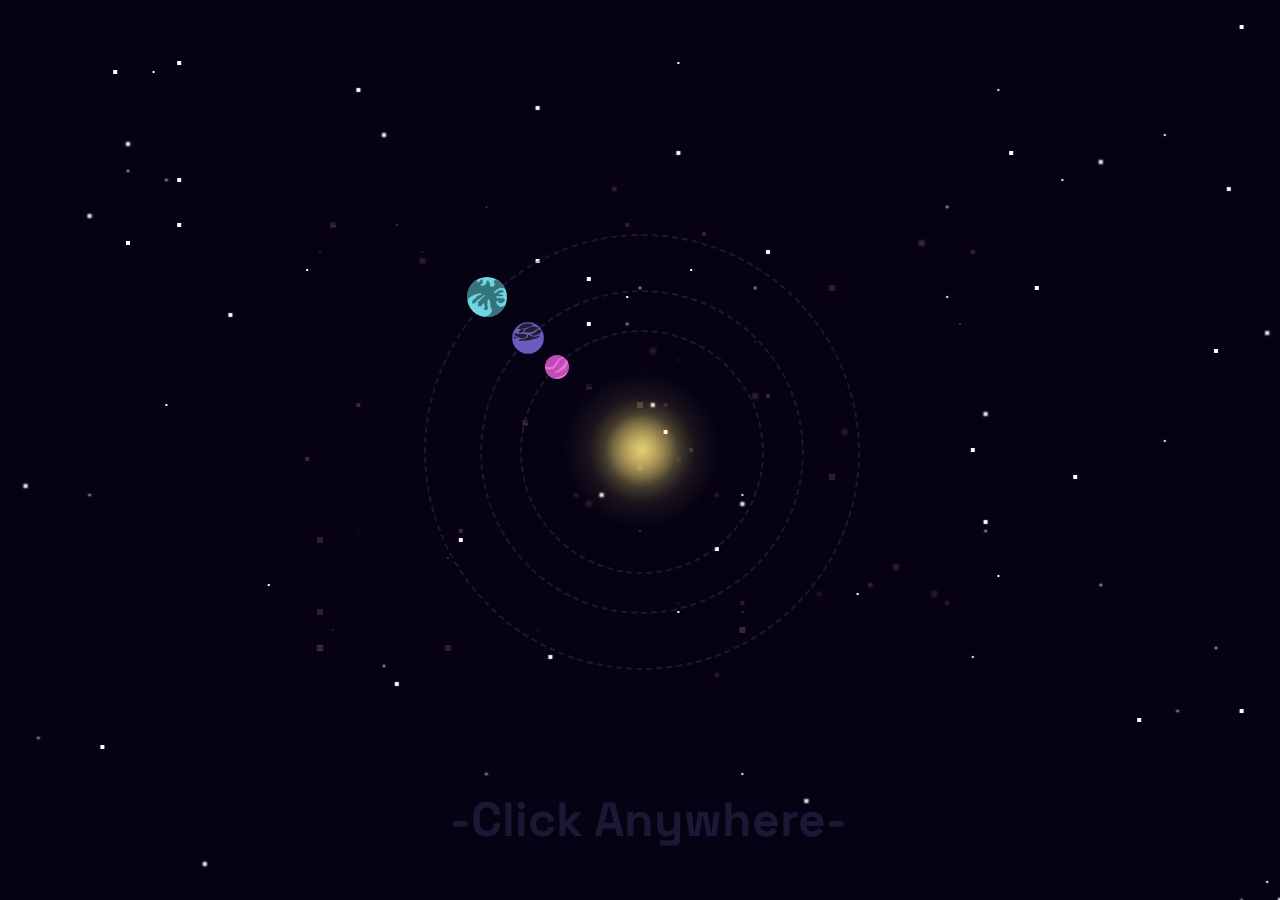
<file: index.html>
<!DOCTYPE html> 
<html lang="en">
<head>
	<meta name="viewport" content="width=device-width, initial-scale=1.0">
    <title>Portfolio</title>
    <!-- Style -->
    <link href="style.css" rel="stylesheet">
    <link rel="preconnect" href="https://fonts.googleapis.com">
    <link rel="preconnect" href="https://fonts.gstatic.com" crossorigin>
    <link href="https://fonts.googleapis.com/css2?family=Source+Sans+Pro:wght@200&family=Space+Grotesk:wght@700&display=swap" rel="stylesheet">
    <!-- Favicon -->
    <link rel="apple-touch-icon" sizes="72x72" href="embeded/img/favicon/apple-touch-icon.png">
    <link rel="icon" type="image/png" sizes="32x32" href="embeded/img/favicon/favicon-32x32.png">
    <link rel="icon" type="image/png" sizes="16x16" href="embeded/img/favicon/favicon-16x16.png">
    <link rel="manifest" href="embeded/img/favicon/site.webmanifest">
    <link rel="mask-icon" href="embeded/img/favicon/safari-pinned-tab.svg" color="#b7a9fe">
    <meta name="msapplication-TileColor" content="#603cba">
    <meta name="theme-color" content="#ffffff">
</head>
<body>
    <!-- Background -->
    <div class="click-container" id="container"></div>
    <div class="space" id="space">
        <div id="stars"></div>
        <div id="asteroids-belt-container">
            <div id="asteroids-belt" title="asteroids-belt"></div>
            <div id="asteroids-belt2" title="asteroids-belt2"></div>
        </div>
        <div class="solarSystem" id="solarSystem">
            <div id="sun" title="Activate Space Laser">
                <div id="sun-container" title="Activate Space Laser"></div>
            </div>
            <div id="pinkPlanet-container" title="Site Info">
                <div id="pinkPlanet" title="Site Info"></div>
            </div>
            <div id="purplePlanet-container" title="My Work">
                <div id="purplePlanet" title="My Work"></div>
            </div>
            <div id="bluePlanet-container" title="About Me">
                <div id="bluePlanet" title="About Me"></div>
            </div>
        </div>
        <div class="blink-text" id="blink-text">
            <h1>-Click Anywhere-</h1>
        </div>
    </div>
    <!-- Menus -->
    <div class="menu-container" id="menu-container">
        <div class="menu" id="menu">
            <div class="button-container" id="button-container">
                <div class="exit-button" id="exit-button" title="Exit" alt="Exit"></div>
                <div class="menu-button" id="menu-button" title="Menu" alt="Menu"></div>
                <div class="header-container" id="header-container">
                    <h2 class="menu-header" id="menu-header"></h2>
                    <h2 class="about-header" id="about-header"></h2>
                    <h2 class="work-header" id="work-header"></h2>
                    <h2 class="info-header" id="info-header"></h2>
                </div>
            </div>
            <embed type="text/html" src="embeded/about.html" class="about" id="about">
            <embed type="text/html" src="embeded/info.html" class="info" id="info">
            <embed type="text/html" src="embeded/work.html" class="work" id="work">
            <div class="menu-icons" id="menu-icons">
                <div class="about-me" id="about-me"></div>
                <div class="my-work" id="my-work"></div>
                <div class="about-site" id="about-site"></div>
            </div>
            <div class="bottom-icons" id="bottom-icons">
                <div class="space-laser" id="space-laser"></div>
                <div class="socials" id="socials">
                    <div class="connect" id="connect"></div>
                    <div class="github" id="github"></div>
                    <div class="linkedin" id="linkedin"></div>
                </div>    
            </div>
        </div>
    </div>
    <!-- Space Laser Canvas -->
    <div>
        <canvas id="drawing-board"></canvas>
        <div class="no-laser" id="no-laser"></div>
    </div>
    <!-- Cursor Companions -->
    <div class="follow-cursor" id="follow-cursor">
        <div id="blue-follow"><img src="embeded/img/navi.png"/></div> 
        <div id="purple-follow"><img src="embeded/img/ufo.png"/></div>
        <div id="pink-follow"><img src="embeded/img/pinky.png"/></div>
    </div>
    <!-- Scripts -->
    <script type="text/javascript" src="script.js"></script>
</body>
</html>
</file>
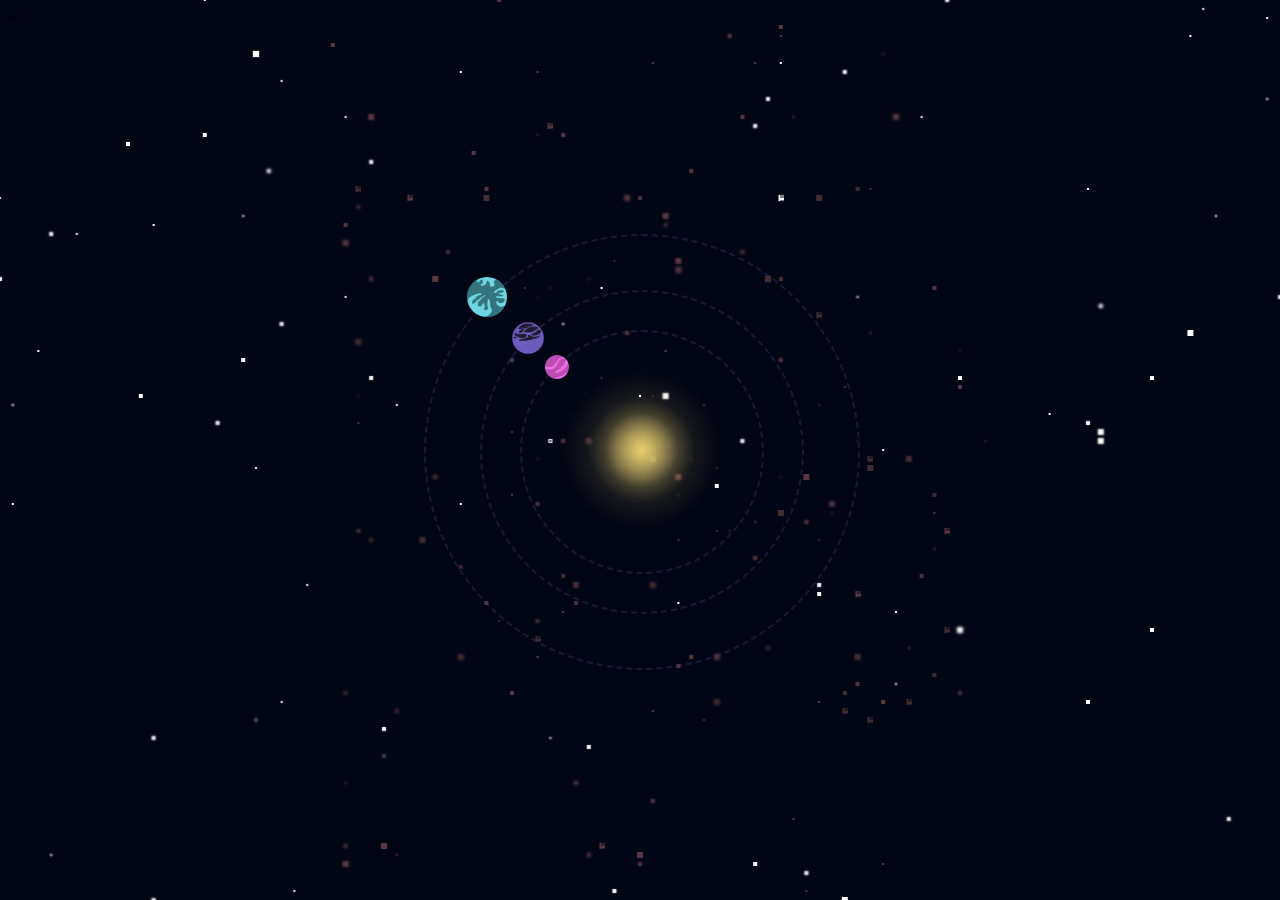
<file: Solar System/index.html>
<!DOCTYPE html> 
<html lang="en">
<head>
	<meta name="viewport" content="width=device-width, initial-scale=1.0">
    <title>Portfolio</title>
    <link href="style.css" rel="stylesheet">
    <!-- Scripts -->
    <script type="text/javascript" src="script.js"></script> -->
</head>
<body>
    <div id="stars">
        <div id="stars-container"></div>
    </div>
    <div id="asteroids-belt-container">
        <div id="asteroids-belt" title="asteroids-belt"></div>
    </div>
    <div id="asteroids-belt-container">
        <div id="asteroids-belt2" title="asteroids-belt2"></div>
    </div>
    <div id="sun">
        <div id="sun-container"></div>
    </div>
    <div class="solarSystem" id="solarSystem">
        <div id="pinkPlanet-container">
            <div id="pinkPlanet" title="pinkPlanet"></div>
        </div>
        <div id="purplePlanet-container">
            <div id="purplePlanet" title="purplePlanet"></div>
        </div>
        <div id="bluePlanet-container">
            <div id="bluePlanet" title="bluePlanet"></div>
        </div>
    </div>
</body>
</html>
</file>
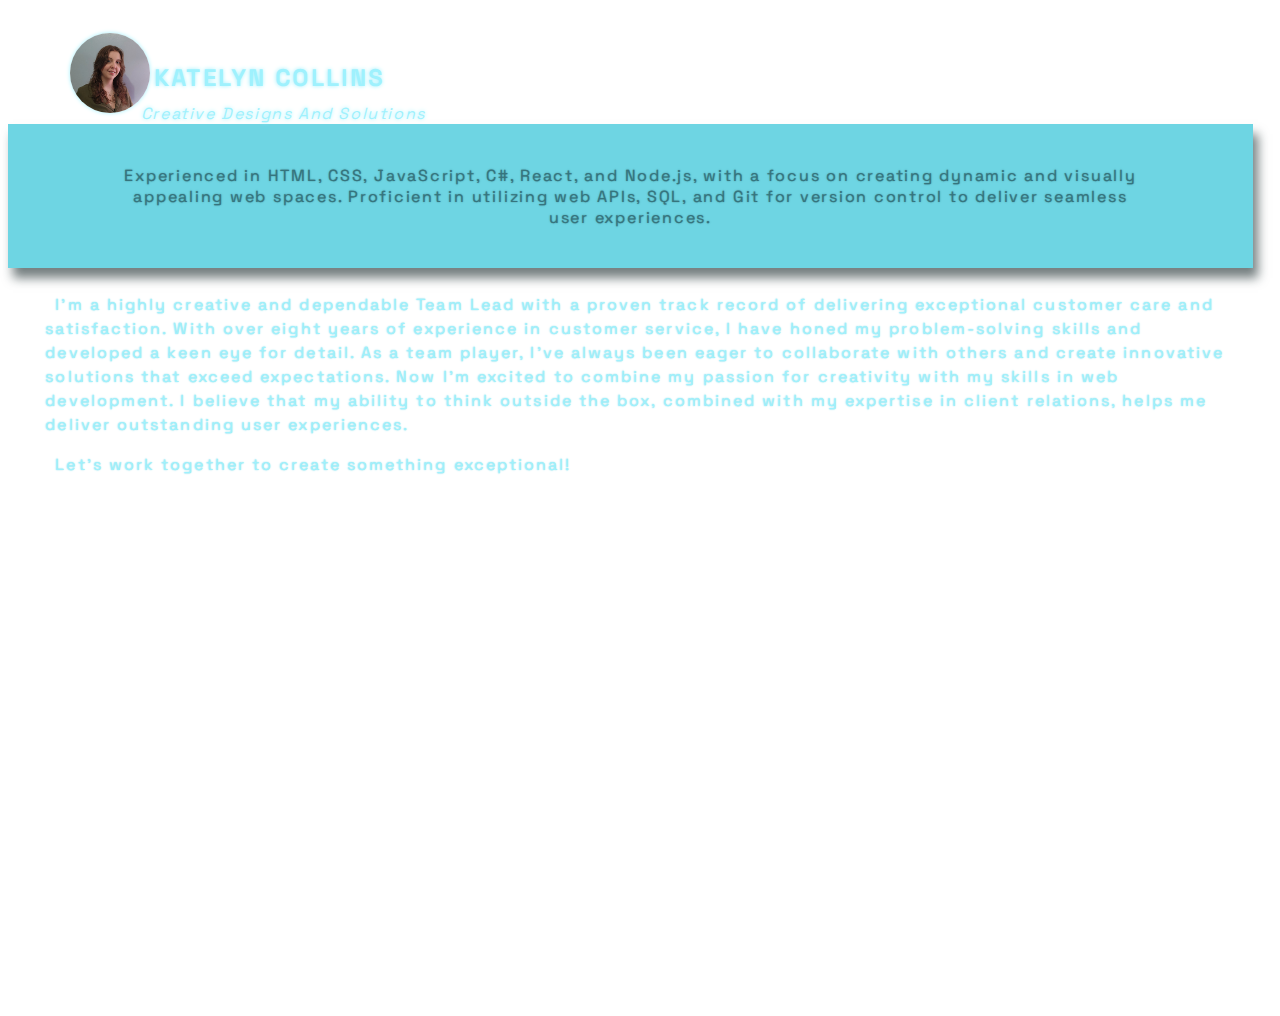
<file: embeded/about.html>
<!DOCTYPE html> 
<html lang="en">
<head>
	<meta name="viewport" content="width=device-width, initial-scale=1.0">
    <title>About</title>
    <!-- Style -->
    <link href="embedStyle.css" rel="stylesheet">
    <link rel="preconnect" href="https://fonts.googleapis.com">
    <link rel="preconnect" href="https://fonts.gstatic.com" crossorigin>
    <link href="https://fonts.googleapis.com/css2?family=Source+Sans+Pro:wght@200&family=Space+Grotesk:wght@700&display=swap" rel="stylesheet">
</head>
<body>
    <div class="about" id="about">
        <div class="bio-header" id="bio-header">
            <div class="avatar" id="avatar"></div>
            <div class="name" id="name"> Katelyn Collins</div>
            <div class="byline" id="byline"> Creative Designs and Solutions</div>
        </div>
        <div class="summary" id="summary">
            <div class="tagline" id="tagline">Experienced in HTML, CSS, JavaScript, C#, React, and Node.js, with a focus on creating dynamic and visually appealing web spaces. Proficient in utilizing web APIs, SQL, and Git for version control to deliver seamless user experiences.</div>
        </div>
        <div class="about-statement" id="about-statement">
            <div class="about-content" id="about-content">
                <p>I'm a highly creative and dependable Team Lead with a proven track record of delivering exceptional 
                customer care and satisfaction. With over eight years of experience in customer service, I have honed my problem-solving skills and developed a keen 
                eye for detail. As a team player, I've always been eager to collaborate with others and create innovative solutions that exceed expectations. Now I'm excited 
                to combine my passion for creativity with my skills in web development. I believe that my ability to think outside the box, combined with my expertise in client relations, 
                helps me deliver outstanding user experiences.</p> 
                <p> Let's work together to create something exceptional!</p>
            </div>
        </div>
    </div>
    <!-- Scripts -->
    <script type="text/javascript" src="projects.js"></script>
</body>
</html>
</file>
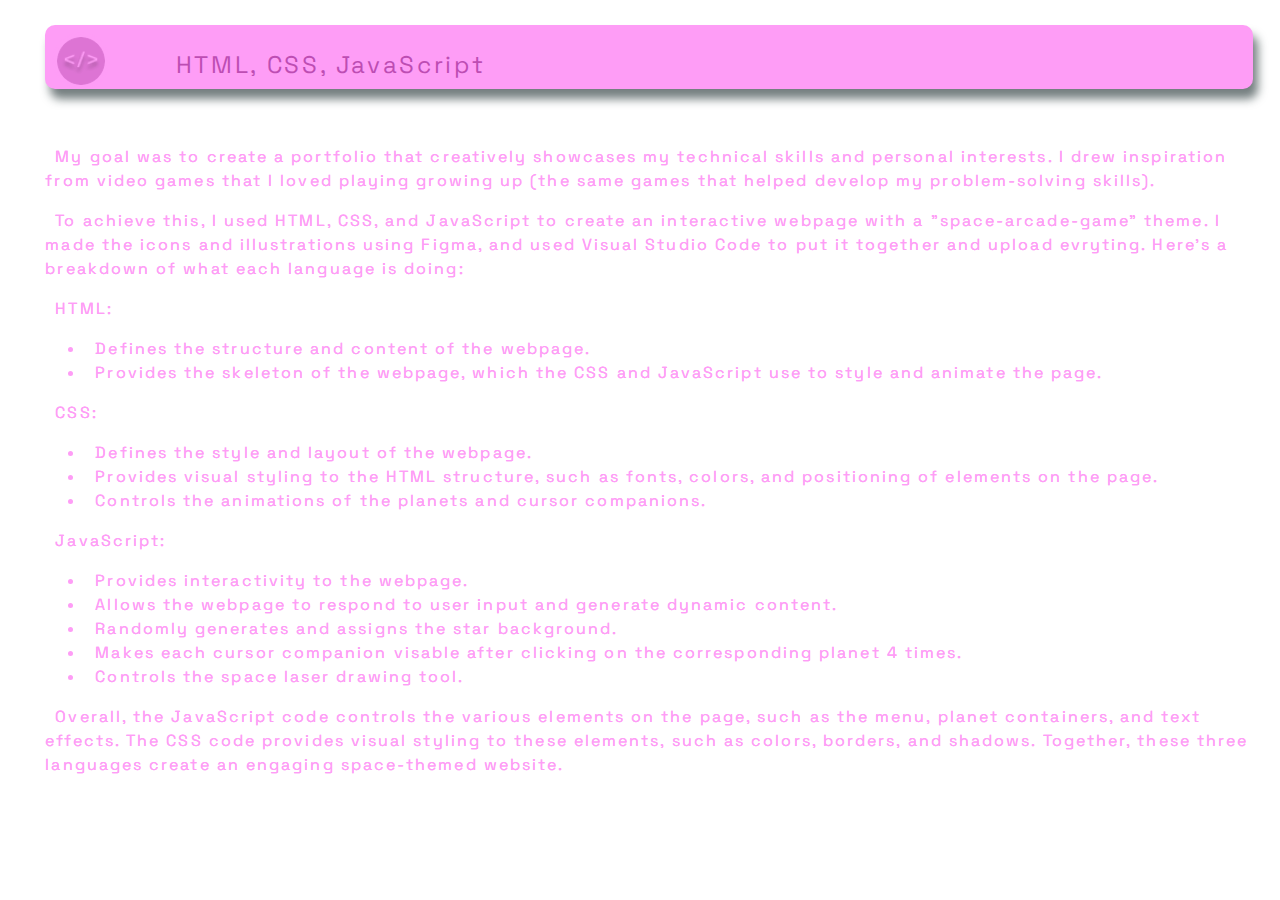
<file: embeded/info.html>
<!DOCTYPE html> 
<html lang="en">
<head>
	<meta name="viewport" content="width=device-width, initial-scale=1.0">
    <title>About</title>
    <!-- Style -->
    <link href="embedStyle.css" rel="stylesheet">
    <link rel="preconnect" href="https://fonts.googleapis.com">
    <link rel="preconnect" href="https://fonts.gstatic.com" crossorigin>
    <link href="https://fonts.googleapis.com/css2?family=Source+Sans+Pro:wght@200&family=Space+Grotesk:wght@700&display=swap" rel="stylesheet">
</head>
<body>
    <div class="info" id="info">
        <div class="code-header" id="code-header">
            <a href="https://github.com/katelynjco/portfolio" target="_blank"><div class="code-image" id="code-image"></div></a>
            <div class="code-header-summary" id="code-header-summary">
                <div class="code-summary" id="code-summary">HTML, CSS, JavaScript</div>
            </div>
        </div>
        <div class="info-content" id="info-content">
            <p>My goal was to create a portfolio that creatively showcases my technical skills and personal interests. I drew inspiration from video games that I loved playing growing up (the same games that helped develop my problem-solving skills).</p>
            <p>To achieve this, I used HTML, CSS, and JavaScript to create an interactive webpage with a "space-arcade-game" theme. I made the icons and illustrations using Figma, and used Visual Studio Code to put it together and upload evryting. Here's a breakdown of what each language is doing:</p>
            <p>HTML:</p>
                <ul>
                <li>Defines the structure and content of the webpage.</li>
                <li>Provides the skeleton of the webpage, which the CSS and JavaScript use to style and animate the page.</li></ul>
            <p>CSS:</p>
                <ul>
                <li>Defines the style and layout of the webpage.</li>
                <li>Provides visual styling to the HTML structure, such as fonts, colors, and positioning of elements on the page.</li>
                <li>Controls the animations of the planets and cursor companions.</li></ul>
            <p>JavaScript:</p>
                <ul>
                <li>Provides interactivity to the webpage.</li>
                <li>Allows the webpage to respond to user input and generate dynamic content.</li>
                <li>Randomly generates and assigns the star background.</li>
                <li>Makes each cursor companion visable after clicking on the corresponding planet 4 times.</li>
                <li>Controls the space laser drawing tool.</li></ul>
            <p>Overall, the JavaScript code controls the various elements on the page, such as the menu, planet containers, and text effects. The CSS code provides visual styling to these elements, such as colors, borders, and shadows. Together, these three languages create an engaging space-themed website.</p>
        </div>
    </div>
    <!-- Scripts -->
    <script type="text/javascript" src="projects.js"></script>
</body>
</html>
</file>
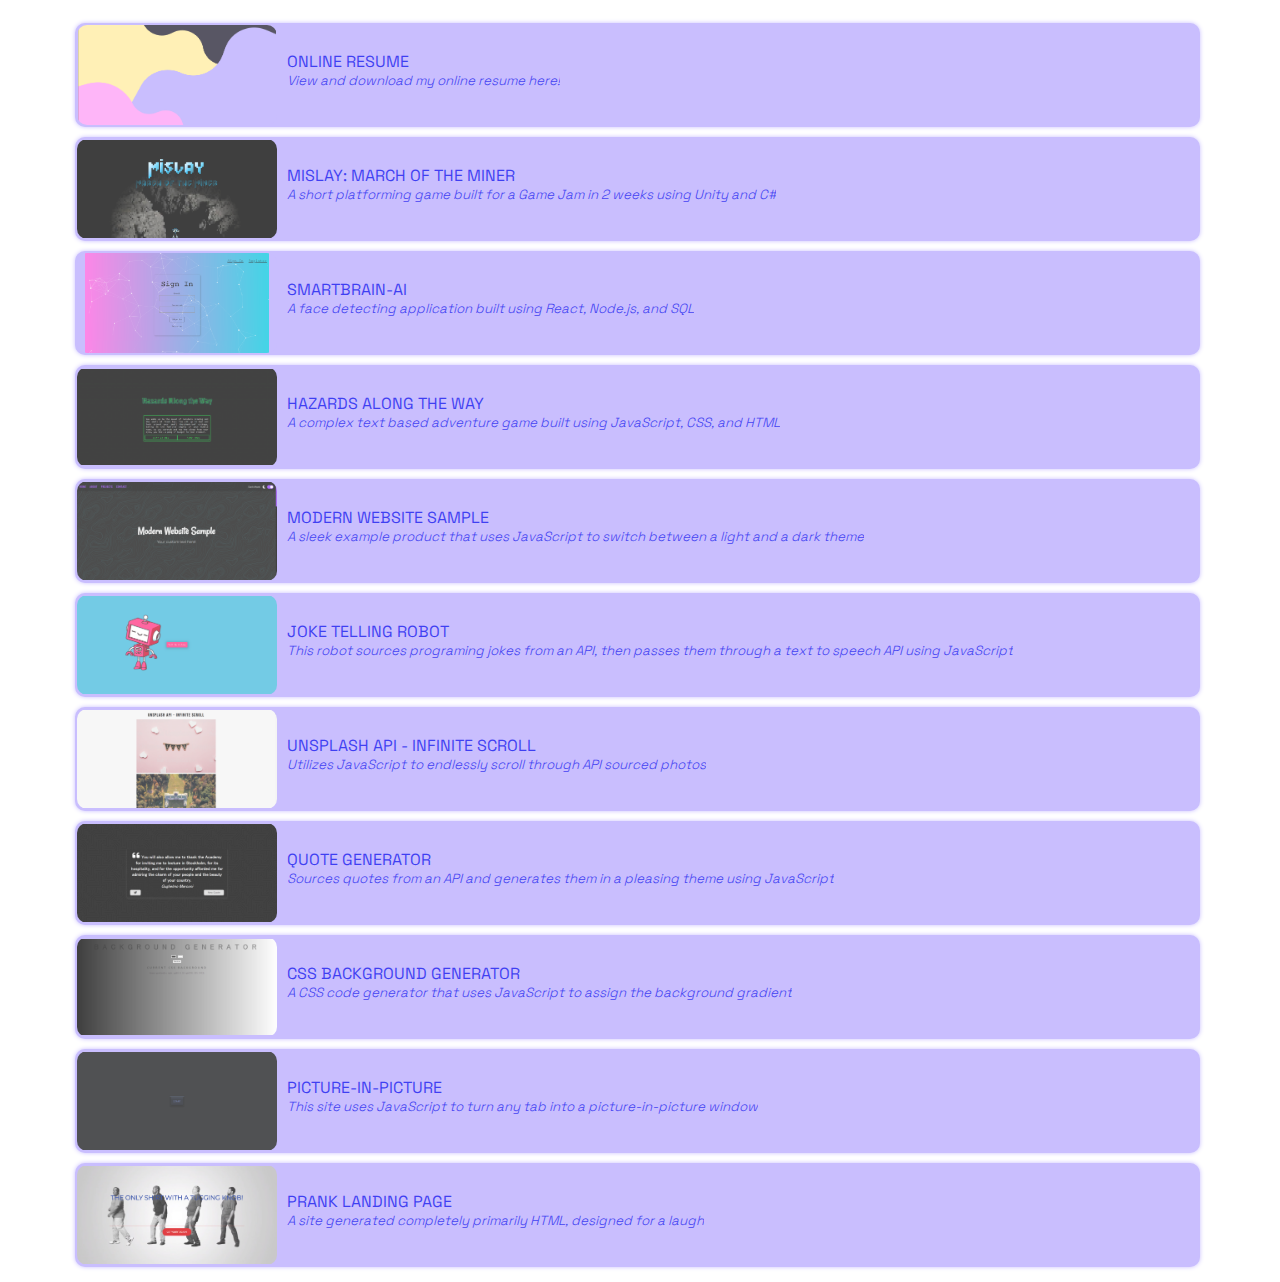
<file: embeded/work.html>
<!DOCTYPE html> 
<html lang="en">
<head>
	<meta name="viewport" content="width=device-width, initial-scale=1.0">
    <title>About</title>
    <!-- Style -->
    <link href="embedStyle.css" rel="stylesheet">
    <link rel="preconnect" href="https://fonts.googleapis.com">
    <link rel="preconnect" href="https://fonts.gstatic.com" crossorigin>
    <link href="https://fonts.googleapis.com/css2?family=Source+Sans+Pro:wght@200&family=Space+Grotesk:wght@700&display=swap" rel="stylesheet">
</head>
<body>
    <div class="work" id="work">
        <div class="work-container" id="work-container">
            <div class="project-container" id="project-container">
                <div class="img" id="img">
                    <a href="https://docs.google.com/document/d/14phMp1Pa4k59dND2uXsS4ts3EEztP0oiVxsWpJYHxX8/edit?usp=sharing" target="_blank">
                        <img id="preview" src="img/projects/resume.png" alt="Preview">
                    </a>
                </div>
                <div class="project-info" id="project-info">
                    <a href="https://docs.google.com/document/d/14phMp1Pa4k59dND2uXsS4ts3EEztP0oiVxsWpJYHxX8/edit?usp=sharing" target="_blank">
                        <div class="project-title" id="project-title">Online Resume</div>
                        <div class="project-description" id="project-description">View and download my online resume here!</div>
                    </a>
                </div>
            </div>
        </div>
    </div>
    <!-- Scripts -->
    <script type="text/javascript" src="projects.js"></script>
</body>
</html>
</file>
<file: style.css>
html {
    box-sizing: content-box;
    width: 100%;
    z-index: 0;
    cursor: url(embeded/img/purpleCursor.png),auto;
}

body{
	width: 100%;
	height: 100%;
	background-color: #060214;
    overflow: hidden;
    z-index: 0;
}
/* Solar System BackGround */
#container {
    position: absolute;
    width: 100%;
    height: 100%;
    left: 0px;
    top: 0px;
    visibility: visible;
    z-index: 4;
}
#stars{
    position: fixed;
    top: 50%;
    left: 50%;
    height: 0.01px;
    width: 0.01px;
    background-color: #fff;
    border-radius:50%;
    animation: zoom 10s alternate infinite;
    -webkit-animation: spin-left 360s linear infinite;
    animation: spin-left 360s linear infinite;
    z-index: 1;
}
#asteroids-belt2 {
    position: fixed;
    top: 50%;
    left: 50%;
    height: 0.01px;
    width: 0.01px;
    background-color: #382B2F;
    border-radius:50%;
    -webkit-animation: spin-right 180s linear infinite;
    animation: spin-right 180s linear infinite;
    z-index: 3;
}
#asteroids-belt {
    position: fixed;
    top: 50%;
    left: 50%;
    height: 0.01px;
    width: 0.01px;
    background-color: #301B2F;
    border-radius:50%;
    -webkit-animation: spin-right 100s linear infinite;
    animation: spin-right 100s linear infinite;
    z-index: 2;
}
#solarSystem {
    position: absolute;
    top: 50%;
    left: 50%;
    transform: translate(-50%, -50%);
    z-index: 5;
}
#bluePlanet-container {
    position: absolute;
    top: 50%;
    left: 50%;
    width: 27rem;
    height: 27rem;
    border-radius: 20px;
    margin-top: -13.5rem;
    margin-left: -13.5rem;
    border: 2px #3f396b62 dashed;
    border-radius: 100rem;
    -webkit-animation: spin-right 20s linear infinite;
    animation: spin-right 20s linear infinite;
    z-index: 6;
}
#bluePlanet {
    width: 2.5rem;
    height: 2.5rem;
    background-color: #9FF1FD;
    border-radius: 24px;
    position: absolute;
    background-image: url(embeded/img/bluePlanet.png);
    background-position: center;
    background-size: contain;
    box-shadow: 0px 0px 00px #B7A9FE;
    top: 9.5%;
    left: 9.5%;
    z-index: 11;
}
#purplePlanet {
    width: 2rem;
    height: 2rem;
    background-color: #6D5CBF;
    border-radius: 24px;
    position: absolute;
    background-image: url(embeded/img/purplePlanet.png);
    background-position: center;
    background-size: contain;
    top: 9.5%;
    left: 9.5%;
    z-index: 11;
}
#purplePlanet-container {
    position: absolute;
    top: 50%;
    left: 50%;
    width: 20rem;
    height: 20rem;
    border-radius: 20px;
    margin-top: -10rem;
    margin-left: -10rem;
    border: 2px #3f396b62 dashed;
    border-radius: 100rem;
    -webkit-animation: spin-right 15s linear infinite;
    animation: spin-right 15s linear infinite;
    z-index: 7;
}
#pinkPlanet {
    width: 1.5rem;
    height: 1.5rem;
    background-color: #E86EDE;
    border-radius: 24px;
    position: absolute;
    background-image: url(embeded/img/pinkPlanet.png);
    background-position: center;
    background-size: contain;
    top: 9.5%;
    left: 9.5%;
    z-index: 11;
}
#pinkPlanet-container {
    position: absolute;
    top: 50%;
    left: 50%;
    width: 15rem;
    height: 15rem;
    border-radius: 20px;
    margin-top: -7.5rem;
    margin-left: -7.5rem;
    border: 2px #3f396b62 dashed;
    border-radius: 100rem;
    -webkit-animation: spin-right 10s linear infinite;
    animation: spin-right 10s linear infinite;
    z-index: 8;
}
#sun{
	position: absolute;
    top: 50%;
    left: 50%;
    transform: translate(-50%, -50%);
    z-index: 9;
}
#sun-container{
    width: 10rem;
	height: 10rem;
	box-align: center;
	margin-left: 3px;
    border-radius: 100rem;
	background-color: transparent;
	background-size: 100%;
	background-repeat: no-repeat;
	background-image: url(embeded/img/sun.png);
	transform-origin: center center;
    z-index: 10;
}

/* Planet Hover Designs */
#bluePlanet-container:hover {
    border: 2px #B7A9FE dashed;
    cursor: url(embeded/img/pinkCursor.png),auto;
}
#purplePlanet-container:hover {
    border: 2px #B7A9FE dashed;
    cursor: url(embeded/img/pinkCursor.png),auto;
}
#pinkPlanet-container:hover {
    border: 2px #B7A9FE dashed;
    cursor: url(embeded/img/pinkCursor.png),auto;
}
#sun-container:hover {
    box-shadow: inset 4px 4px 20px #B7A9FE;
    cursor: url(embeded/img/pinkCursor.png),auto;
}

/* Menu Design */
#menu-container {
    position: absolute;
    display: flex;
    box-sizing: border-box;
    overflow: hidden;
    width: 50%;
    height: 90%;
    right: 0%;
    top: 5%;
    margin: 10px 10px 10px 10px;
    background: #211e31;
    opacity: 0.8;
    box-shadow: inset 4px 2px 2px rgba(209, 209, 195, 0.336);
    border: 2px solid rgba(44, 44, 44, 0.507);
    border-radius: 20px;
    z-index: 12;
    visibility: hidden;
}
#menu {
    position: absolute;
    box-sizing: border-box;
    width: 96%;
    height: 94.5%;
    right: 1%;
    top: 2%;
    margin: 1% 1% 1% 1%;
    border-radius: 10px;
    background-color: #211e31;
    border: 2px solid rgba(0, 0, 0, 0.507);
    box-shadow: inset 4px 2px 4px rgba(0, 0, 0, 0.507);
    background-image: url("data:image/svg+xml,%3Csvg xmlns='http://www.w3.org/2000/svg' width='100' height='100' viewBox='0 0 100 100'%3E%3Cg fill-rule='evenodd'%3E%3Cg fill='%23b7a9fe' fill-opacity='0.08'%3E%3Cpath opacity='.5' d='M96 [base64] 0v-9h-9v9h9zm-10 0v-9h-9v9h9zm-10 0v-9h-9v9h9zm-10 0v-9h-9v9h9zm-10 0v-9h-9v9h9zm-10 0v-9h-9v9h9zm-10 0v-9h-9v9h9zm-10 0v-9h-9v9h9zm-9-10h9v-9h-9v9zm10 0h9v-9h-9v9zm10 0h9v-9h-9v9zm10 0h9v-9h-9v9zm10 0h9v-9h-9v9zm10 0h9v-9h-9v9zm10 0h9v-9h-9v9zm10 0h9v-9h-9v9zm9-10v-9h-9v9h9zm-10 0v-9h-9v9h9zm-10 0v-9h-9v9h9zm-10 0v-9h-9v9h9zm-10 0v-9h-9v9h9zm-10 0v-9h-9v9h9zm-10 0v-9h-9v9h9zm-10 0v-9h-9v9h9zm-9-10h9v-9h-9v9zm10 0h9v-9h-9v9zm10 0h9v-9h-9v9zm10 0h9v-9h-9v9zm10 0h9v-9h-9v9zm10 0h9v-9h-9v9zm10 0h9v-9h-9v9zm10 0h9v-9h-9v9zm9-10v-9h-9v9h9zm-10 0v-9h-9v9h9zm-10 0v-9h-9v9h9zm-10 0v-9h-9v9h9zm-10 0v-9h-9v9h9zm-10 0v-9h-9v9h9zm-10 0v-9h-9v9h9zm-10 0v-9h-9v9h9zm-9-10h9v-9h-9v9zm10 0h9v-9h-9v9zm10 0h9v-9h-9v9zm10 0h9v-9h-9v9zm10 0h9v-9h-9v9zm10 0h9v-9h-9v9zm10 0h9v-9h-9v9zm10 0h9v-9h-9v9zm9-10v-9h-9v9h9zm-10 0v-9h-9v9h9zm-10 0v-9h-9v9h9zm-10 0v-9h-9v9h9zm-10 0v-9h-9v9h9zm-10 0v-9h-9v9h9zm-10 0v-9h-9v9h9zm-10 0v-9h-9v9h9zm-9-10h9v-9h-9v9zm10 0h9v-9h-9v9zm10 0h9v-9h-9v9zm10 0h9v-9h-9v9zm10 0h9v-9h-9v9zm10 0h9v-9h-9v9zm10 0h9v-9h-9v9zm10 0h9v-9h-9v9z'/%3E%3Cpath d='M6 5V0H5v5H0v1h5v94h1V6h94V5H6z'/%3E%3C/g%3E%3C/g%3E%3C/svg%3E");
    z-index: 13;
}
#button-container {
    box-sizing: border-box;
    width: 100%;
    height: min-content;
    padding: .5rem;
    display: flex;
    justify-content: space-between;
    cursor: url(embeded/img/purpleCursor.png),auto;
    z-index: 15;
}
#exit-button {
    width: 2rem;
    height: 2rem;
    border-radius: 24px;
    background-size: contain;
    background-color: #b7a9fe;
    background-image: url(embeded/img/exit.png);
    cursor: url(embeded/img/pinkCursor.png),auto;
    background-size: cover;
    order: 2;
    z-index: 17;
}
#exit-button:hover {
    filter: brightness(1.2);
}
#exit-button:active {
    filter: brightness(0.4);
}
#menu-button {
    width: 2rem;
    height: 2rem;
    border-radius: 24px;
    background-size: contain;
    background-color: #b7a9fe;
    background-image: url(embeded/img/menu.png);
    cursor: url(embeded/img/pinkCursor.png),auto;
    background-size: cover;
    z-index: 17;
}
#menu-button:hover {
    filter: brightness(1.2);
}
#menu-button:active {
    filter: brightness(0.4);
}
#header-container {
    box-sizing: border-box;
    background-size: contain;
    display: flex;
    justify-self: center;
    align-self: center;
    top: -1rem;
    z-index: 16;
}
h2 {
    font-family: 'Space Grotesk', sans-serif;
    font-size: large;
    color: #B7A9FE;
}
#menu-header{
    position: absolute;
    left: 50%;
    transform: translate(-50%, -90%);
    justify-self: center;
    text-align: center;
    white-space: nowrap;
    overflow: hidden;
    z-index: 18;
    text-shadow: 0px 0px 3px #B7A9FE;
    letter-spacing: 0.11em;
}
#about-header{
    position: absolute;
    left: 50%;
    transform: translate(-50%, -90%);
    justify-self: center;
    justify-self: center;
    z-index: 19;
}
#work-header{
    position: absolute;
    left: 50%;
    transform: translate(-50%, -90%);
    justify-self: center;
    justify-self: center;
    z-index: 20;
}
#info-header{
    position: absolute;
    left: 50%;
    transform: translate(-50%, -90%);
    justify-self: center;
    justify-self: center;
    z-index: 21;
}
/* Embeded Pages */
#about {
    position: absolute;
    box-sizing: border-box;
    width: 98%;
    height: 81%;
    right: 0%;
    top: 7.5%;
    margin: 1% 1% 1% 1%;
    border: 2px solid #9FF1FD;
    border-radius: 10px;
}
#info {
    position: absolute;
    box-sizing: border-box;
    width: 98%;
    height: 81%;
    right: 0%;
    top: 7.5%;
    margin: 1% 1% 1% 1%;
    border: 2px solid #FE9DF6;
    border-radius: 10px;
}
#work {
    position: absolute;
    box-sizing: border-box;
    width: 98%;
    height: 81%;
    right: 0%;
    top: 7.5%;
    margin: 1% 1% 1% 1%;
    border: 2px solid #B7A9FE;
    border-radius: 10px;
}
/* Menu Icons */
#menu-icons{
    position: absolute;
    box-sizing: border-box;
    background-size: contain;
    overflow: hidden;
    width: 100%;
    height: 60%;
    top: 20%;
    display: flex;
    justify-content: center;
    align-content: center;
    z-index: 16;

}
#about-me {
    position: absolute;
    box-sizing: border-box;
    background-size: contain;
    width: 20em;
    height: 7em;
    align-self: start;
    margin-left: 7%;
    background-image: url(embeded/img/aboutMe.png);
    border-radius: 100rem;
    box-shadow: inset 0px 0px 50px rgb(82, 70, 141, 0.2);
    background-size: cover;
    z-index: 17;
}
#my-work {
    position: absolute;
    box-sizing: border-box;
    background-size: contain;
    width: 20em;
    height: 7em;
    align-self: center;
    margin-right: 7%;
    background-image: url(embeded/img/myWork.png);
    border-radius: 100rem;
    box-shadow: inset 0px 0px 50px rgb(82, 70, 141, 0.2);
    background-size: cover;
    z-index: 17;
}
#about-site {
    position: absolute;
    box-sizing: border-box;
    background-size: contain;
    width: 20em;
    height: 7em;
    align-self: end;
    margin-left: 7%;
    background-image: url(embeded/img/siteInfo.png);
    border-radius: 100rem;
    box-shadow: inset 0px 0px 50px rgb(82, 70, 141, 0.2);
    background-size: cover;
    z-index: 17;
}
#bottom-icons {
    position: absolute;
    box-sizing: border-box;
    background-size: contain;
    overflow: hidden;
    width: 100%;
    height: 20%;
    top: 90%;
    display: flex;
    justify-content: space-between;
    z-index: 17;
}
#space-laser {
    position: absolute;
    box-sizing: border-box;
    width: 8.5em;
    height: 3.2em;
    right: 10px;
    background-image: url(embeded/img/spaceLaser.png);
    background-repeat: no-repeat;
    background-position: center;
    background-size: cover;
}
#connect {
    position: absolute;
    box-sizing: border-box;
    width: 7.5em;
    height: 3.2em;
    left: 140px;
    background-image: url(embeded/img/connect.png);
    background-repeat: no-repeat;
    background-position: center;
    background-size: cover;
}
#github {
    position: absolute;
    box-sizing: border-box;
    width: 3.4em;
    height: 3.4em;
    left: 10px;
    background-image: url(embeded/img/github.png);
    background-repeat: no-repeat;
    background-position: center;
    background-size: cover;
}
#linkedin {
    position: absolute;
    box-sizing: border-box;
    width: 3.2em;
    height: 3.2em;
    left: 77px;
    background-image: url(embeded/img/linkedin.png);
    background-repeat: no-repeat;
    background-position: center;
    background-size: cover;
}
/* Menu Hover Designs */
#about-me:hover {
    border-radius: 100rem;
    box-shadow: inset 4px 4px 20px #B7A9FE;
    cursor: url(embeded/img/pinkCursor.png),auto;
}
#my-work:hover {
    border-radius: 100rem;
    box-shadow: inset 4px 4px 20px #B7A9FE;
    cursor: url(embeded/img/pinkCursor.png),auto;
}
#about-site:hover {
    border-radius: 100rem;
    box-shadow: inset 4px 4px 20px #B7A9FE;
    cursor: url(embeded/img/pinkCursor.png),auto;
}
#space-laser:hover {
    border-radius: 20px;
    box-shadow: inset 4px 4px 20px #B7A9FE;
    cursor: url(embeded/img/pinkCursor.png),auto;
}
#connect:hover {
    border-radius: 20px;
    box-shadow: inset 4px 4px 20px #B7A9FE;
    cursor: url(embeded/img/pinkCursor.png),auto;
}
#github:hover {
    border-radius: 20px;
    box-shadow: inset 4px 4px 20px #B7A9FE;
    cursor: url(embeded/img/pinkCursor.png),auto;
}
#linkedin:hover {
    border-radius: 20px;
    box-shadow: inset 4px 4px 20px #B7A9FE;
    cursor: url(embeded/img/pinkCursor.png),auto;
}
/* Text Design */
#blink-text {
    font-family: 'Space Grotesk', sans-serif;
    color: #3f396b62;
    font-size: 1.5rem;
    font-weight: bold;
    position: fixed;
    bottom: 2%;
    width: 100%;
    text-align: center;
    animation: blinker 7s linear infinite;
    z-index: 3;
}

/* Space Laser Canvas */

#drawing-board{
    position:absolute;
    z-index: 100;
    visibility: hidden;
    cursor: url(embeded/img/laserCursor.png),auto;
}

.no-laser{
    position: absolute;
    width: 3em;
    height: 3em;
    margin-left: 4%;
    margin-top: 2%;
    visibility: hidden;
    background-image: url(embeded/img/noLaser.png);
    animation: blinker 3s linear infinite;
    background-repeat: no-repeat;
    background-position: center;
    background-size: cover;
    z-index: 150;
}

/* Cursor Companions */
#follow-cursor{
    position:absolute;
    visibility: hidden;
    z-index: 5;
}

#blue-follow{
    position:absolute;
    animation: shake 15s linear infinite;
    visibility: hidden;
}

#purple-follow{
    position:absolute;
    animation: shake 21s linear infinite;
    visibility: hidden;
}

#pink-follow{
    position:absolute;
    animation: shake 18s linear infinite;
    visibility: hidden;
}





/* ---------- Animation ---------- */
@keyframes spin-right {
  100% {
    -webkit-transform: rotate(360deg);
    -moz-transform: rotate(360deg);
    -ms-transform: rotate(360deg);
    -o-transform: rotate(360deg);
    transform: rotate(360deg);
  }
}
@keyframes spin-left {
    100% {
      -webkit-transform: rotate(-360deg);
      -moz-transform: rotate(-360deg);
      -ms-transform: rotate(-360deg);
      -o-transform: rotate(-360deg);
      transform: rotate(-360deg);
    }
}
@keyframes blinker {
    50% {
        opacity: 0.3;
    }
}
@keyframes spin-right {
    100% {
      -webkit-transform: rotate(360deg);
      -moz-transform: rotate(360deg);
      -ms-transform: rotate(360deg);
      -o-transform: rotate(360deg);
      transform: rotate(360deg);
    }
  }
  @keyframes shake {
        0% { transform: translate(2px, 2px) rotate(1deg); }
        10% { transform: translate(-2px, -2px) rotate(-5deg); }
        20% { transform: translate(-3px, 2px) rotate(3deg); }
        30% { transform: translate(2px, -2px) rotate(1deg); }
        40% { transform: translate(-3px, -1px) rotate(-2deg); }
        50% { transform: translate(-2px, -2px) rotate(4deg); }
        60% { transform: translate(2px, 2px) rotate(-1deg); }
        70% { transform: translate(3px, 1px) rotate(5deg); }
        80% { transform: translate(-2px, -2px) rotate(1deg); }
        90% { transform: translate(3px, -2px) rotate(-1deg); }
        100% { transform: translate(2px, 1px) rotate(5deg); }
  }

/* ---------- Media Query ---------- */
@media screen and (max-width: 900px) {
    body{
        position: fixed;
        width: 100%;
        height: 100%;
        left: 0;
        top: 0;
        z-index: 10;
        overflow: hidden;
    }
    #asteroids-belt-container {
        visibility: hidden;
    }
    #space {
        margin-top: auto;
        margin-bottom: auto;
        display: flexbox;
        justify-content: center;
        align-content:center;
    }
    #blink-text {
        font-size: 1rem;
    }
    #menu-container{
        width: 90%;
        height: 80%;
        right: 10px;
        top: 50px;
        margin: 10px 10px 10px 10px;
    }
    #menu {
        width: 94%;
    }
    #about-me {
        width: 15em;
        height: 5.3em;
        margin-left: 7%;
    }
    #my-work {
        width: 15em;
        height: 5.3em;
        margin-right: 7%;
    }
    #about-site {
        width: 15em;
        height: 5.3em;
        margin-left: 7%;
    }
    #space-laser {
        width: 3.2em;
        height: 3.2em;
        right: 10px;
        background-image: url(embeded/img/laserNoText.png);
    }
    #connect {
        width: 3.2em;
        height: 3.2em;
        left: 140px;
        background-image: url(embeded/img/connectNoText.png);
    }
    #github {
        left: 10px;
    }
    #linkedin {
        left: 77px;
    }   
}
</file>
<file: Solar System/style.css>
body{
	width: 100%;
	height: 100%;
	background-color: #020614;
    overflow: hidden;
}
#stars{
    position: fixed;
    top: 50%;
    left: 50%;
    height: 0.01px;
    width: 0.01px;
    background-color: #fff;
    border-radius:50%;
    box-shadow: -69vw -27vh 0px 2px #fff,-62vw -16vh 1px 2px #fff,32vw 58vh 0px 2px #fff,-38vw 78vh 0px 2px #fff,38vw 82vh 2px 0px #fff,4vw 14vh 2px 0px #fff,64vw -75vh 0px 0px #fff,10vw -84vh 2px 0px #fff,-14vw 82vh 1px 2px #fff,-77vw -23vh 1px 2px #fff,-38vw 32vh 2px 2px #fff,64vw -35vh 1px 0px #fff,72vw -72vh 2px 2px #fff,-68vw 81vh 2px 0px #fff,70vw 39vh 0px 0px #fff,35vw -29vh 0px 1px #fff,-76vw 37vh 0px 0px #fff,-8vw 4vh 1px 0px #fff,-55vw 29vh 1px 2px #fff,-49vw 59vh 1px 1px #fff,-14vw -73vh 1px 1px #fff,-54vw -48vh 0px 1px #fff,-6vw -14vh 2px 1px #fff,5vw 70vh 2px 2px #fff,52vw 43vh 1px 2px #fff,62vw -66vh 1px 2px #fff,17vw -17vh 2px 1px #fff,13vw 47vh 2px 2px #fff,-8vw -85vh 2px 1px #fff,71vw -79vh 0px 0px #fff,79vw 24vh 0px 2px #fff,-23vw -17vh 0px 1px #fff,-13vw -61vh 2px 0px #fff,35vw -3vh 1px 2px #fff,-2vw 32vh 0px 0px #fff,24vw -64vh 2px 0px #fff,-50vw -19vh 1px 2px #fff,55vw -44vh 0px 2px #fff,-38vw 50vh 2px 2px #fff,30vw -75vh 2px 2px #fff,14vw 58vh 2px 0px #fff,58vw 16vh 2px 1px #fff,-64vw -81vh 1px 0px #fff,40vw 20vh 0px 2px #fff,86vw -14vh 1px 2px #fff,14vw 16vh 0px 2px #fff,-7vw -1vh 1px 2px #fff,82vw -88vh 1px 0px #fff,-27vw 27vh 0px 0px #fff,35vw -8vh 1px 0px #fff,40vw -79vh 0px 1px #fff,-19vw -5vh 1px 1px #fff,-44vw 54vh 1px 1px #fff,67vw -16vh 0px 2px #fff,-86vw -30vh 0px 0px #fff,-2vw 49vh 1px 2px #fff,-78vw 49vh 0px 0px #fff,43vw -46vh 0px 1px #fff,69vw 21vh 1px 2px #fff,36vw 84vh 0px 1px #fff,-32vw 42vh 2px 0px #fff,29vw 88vh 0px 1px #fff,-31vw -10vh 0px 2px #fff,84vw -78vh 0px 0px #fff,11vw -88vh 0px 2px #fff,9vw 90vh 1px 2px #fff,53vw 73vh 2px 0px #fff,-71vw 53vh 0px 2px #fff,-51vw 17vh 1px 1px #fff,79vw -35vh 2px 0px #fff,-52vw 85vh 1px 1px #fff,-67vw 1vh 1px 2px #fff,-79vw 71vh 1px 2px #fff,24vw -66vh 1px 1px #fff,63vw 14vh 0px 1px #fff,-81vw -7vh 0px 1px #fff,25vw -8vh 0px 2px #fff,29vw -76vh 0px 2px #fff,40vw -8vh 0px 2px #fff,-76vw 31vh 1px 0px #fff,-4vw 33vh 1px 2px #fff,86vw -43vh 1px 1px #fff,-21vw -8vh 1px 2px #fff,14vw 55vh 2px 1px #fff,73vw 90vh 2px 1px #fff,-75vw 67vh 1px 1px #fff,70vw -46vh 2px 0px #fff,0vw -68vh 1px 1px #fff,-40vw 1vh 0px 0px #fff,22vw 58vh 2px 0px #fff,71vw -1vh 0px 1px #fff,45vw 58vh 1px 1px #fff,-89vw 83vh 0px 2px #fff,-54vw -37vh 0px 0px #fff,-49vw 83vh 0px 2px #fff,-38vw -25vh 0px 1px #fff,-6vw -88vh 0px 2px #fff,-49vw 6vh 0px 1px #fff,-19vw -54vh 0px 1px #fff,76vw 63vh 2px 0px #fff,
    -39vw 55vh 2px 2px #fff,-89vw 96vh 0px 0px #fff,-4vw -72vh 1px 0px #fff,-44vw -24vh 1px 1px #fff,-29vw -31vh 3px 2px #fff,31vw -1vh 1px 0px #fff,-51vw 96vh 2px 0px #fff,-85vw 48vh 2px 0px #fff,86vw -43vh 0px 1px #fff,92vw -38vh 2px 3px #fff,-30vw -44vh 1px 3px #fff,93vw 29vh 3px 3px #fff,-98vw 28vh 3px 3px #fff,-16vw 53vh 1px 3px #fff,47vw 86vh 3px 1px #fff,-86vw -97vh 3px 2px #fff,-65vw -83vh 0px 2px #fff,-4vw -73vh 3px 1px #fff,21vw -98vh 3px 2px #fff,-26vw -75vh 3px 2px #fff,-90vw 86vh 2px 1px #fff,-8vw 51vh 3px 1px #fff,-1vw -97vh 3px 3px #fff,-99vw -90vh 2px 0px #fff,22vw -37vh 1px 1px #fff,-78vw 68vh 1px 2px #fff,-60vw -75vh 0px 3px #fff,16vw -42vh 2px 2px #fff,98vw -93vh 1px 1px #fff,-64vw -82vh 1px 3px #fff,9vw -36vh 2px 2px #fff,-95vw 8vh 0px 2px #fff,11vw -28vh 1px 3px #fff,-55vw -67vh 0px 1px #fff,-49vw -62vh 2px 2px #fff,63vw 60vh 3px 2px #fff,36vw -16vh 3px 2px #fff,82vw -21vh 1px 0px #fff,3vw -61vh 1px 2px #fff,65vw -85vh 3px 2px #fff,-97vw 54vh 1px 0px #fff,-8vw 19vh 3px 0px #fff,9vw 74vh 1px 3px #fff,8vw 82vh 1px 2px #fff,36vw -47vh 3px 0px #fff,22vw 58vh 0px 3px #fff,62vw 28vh 2px 3px #fff,25vw 20vh 3px 3px #fff,62vw 7vh 3px 0px #fff,23vw 27vh 1px 0px #fff,16vw 50vh 0px 3px #fff,23vw -88vh 3px 1px #fff,36vw -1vh 2px 3px #fff,-88vw -8vh 1px 1px #fff,-68vw 89vh 1px 3px #fff,-98vw 57vh 2px 3px #fff,76vw 74vh 0px 2px #fff,-40vw 38vh 3px 0px #fff,-29vw -79vh 3px 3px #fff,98vw -52vh 2px 1px #fff,2vw -6vh 2px 3px #fff,-27vw -96vh 2px 0px #fff,-98vw 89vh 2px 1px #fff,53vw -96vh 0px 1px #fff,51vw 71vh 0px 0px #fff,-67vw 75vh 2px 1px #fff,-92vw -31vh 2px 3px #fff,33vw 66vh 1px 2px #fff,75vw -63vh 3px 1px #fff,-10vw -10vh 3px 1px #fff,-23vw 77vh 1px 2px #fff,36vw -74vh 3px 3px #fff,-40vw -67vh 3px 1px #fff,93vw 96vh 2px 0px #fff,96vw 92vh 2px 0px #fff,24vw -50vh 2px 2px #fff,63vw -22vh 0px 0px #fff,-57vw -1vh 0px 1px #fff,62vw -4vh 0px 3px #fff,-39vw -6vh 0px 2px #fff,-30vw 30vh 3px 1px #fff,41vw -59vh 1px 1px #fff,-43vw -36vh 3px 0px #fff,66vw -60vh 1px 1px #fff,80vw -25vh 3px 1px #fff,-55vw 5vh 1px 3px #fff,98vw -59vh 2px 2px #fff,-29vw -72vh 0px 0px #fff,90vw -70vh 1px 3px #fff,2vw -70vh 0px 1px #fff,22vw -82vh 1px 0px #fff,-84vw -83vh 2px 1px #fff,36vw -2vh 2px 3px #fff,-20vw 34vh 3px 1px #fff,43vw -13vh 0px 3px #fff,-86vw 43vh 2px 1px #fff,-59vw -38vh 3px 0px #fff,-87vw 70vh 2px 2px #fff,86vw -83vh 2px 2px #fff,25vw 72vh 2px 2px #fff,
    -98vw -47vh 1px 1px #fff,-65vw -25vh 0px 1px #fff,42vw 78vh 0px 0px #fff,-39vw 68vh 1px 0px #fff,-40vw 84vh 1px 1px #fff,87vw 92vh 1px 0px #fff,91vw -32vh 1px 0px #fff,25vw -31vh 0px 0px #fff,22vw -44vh 0px 0px #fff,-19vw 70vh 0px 0px #fff,-24vw 77vh 0px 0px #fff,60vw 41vh 0px 0px #fff,-22vw -68vh 0px 1px #fff,-3vw -81vh 1px 0px #fff,44vw -49vh 1px 1px #fff,38vw -4vh 0px 0px #fff,-74vw 26vh 0px 1px #fff,98vw 20vh 0px 0px #fff,28vw 87vh 0px 1px #fff,-34vw -50vh 0px 1px #fff,-81vw 16vh 0px 0px #fff,-26vw 15vh 1px 1px #fff,57vw -85vh 0px 0px #fff,49vw -87vh 0px 1px #fff,-23vw 68vh 0px 1px #fff,-28vw 28vh 1px 1px #fff,14vw 58vh 1px 1px #fff,-14vw -42vh 0px 1px #fff,-27vw 31vh 1px 0px #fff,-28vw -41vh 1px 1px #fff,-35vw 38vh 0px 0px #fff,63vw 44vh 1px 0px #fff,28vw 56vh 0px 0px #fff,-84vw -7vh 1px 0px #fff,0vw 87vh 1px 0px #fff,-50vw -28vh 1px 1px #fff,40vw -54vh 0px 1px #fff,20vw 18vh 0px 1px #fff,14vw 49vh 0px 0px #fff,66vw -88vh 0px 0px #fff,15vw 0vh 0px 0px #fff,19vw -67vh 1px 1px #fff,-3vw -18vh 0px 1px #fff,-90vw -19vh 1px 1px #fff,-16vw 15vh 1px 0px #fff,10vw 64vh 1px 1px #fff,49vw -48vh 0px 1px #fff,-84vw 96vh 0px 1px #fff,32vw -4vh 0px 1px #fff,-14vw 6vh 0px 1px #fff,46vw 58vh 1px 0px #fff,-62vw -49vh 0px 1px #fff,-62vw -75vh 1px 1px #fff,-36vw -96vh 1px 1px #fff,-37vw -88vh 0px 0px #fff,17vw 91vh 0px 0px #fff,27vw 51vh 1px 0px #fff,11vw 82vh 1px 1px #fff,-99vw -23vh 1px 0px #fff,80vw 55vh 1px 1px #fff,51vw -58vh 0px 0px #fff,62vw -22vh 1px 1px #fff,-26vw 85vh 1px 0px #fff,-93vw -33vh 1px 0px #fff,-27vw 49vh 1px 1px #fff,34vw -8vh 1px 0px #fff,-55vw -67vh 0px 0px #fff,-37vw -86vh 1px 0px #fff,-22vw -82vh 1px 1px #fff,85vw -62vh 0px 1px #fff,11vw -43vh 0px 1px #fff,-19vw -96vh 1px 1px #fff,83vw 11vh 0px 0px #fff,-69vw -97vh 1px 0px #fff,81vw -81vh 1px 1px #fff,3vw 17vh 0px 1px #fff,68vw -3vh 0px 0px #fff,-47vw 57vh 1px 1px #fff,84vw 16vh 0px 1px #fff,93vw 96vh 0px 1px #fff,-46vw -27vh 0px 0px #fff,-48vw -85vh 0px 1px #fff,-9vw -16vh 0px 0px #fff,57vw -92vh 1px 0px #fff,51vw 71vh 1px 0px #fff,-88vw -95vh 1px 1px #fff,-29vw -64vh 1px 0px #fff,-39vw 80vh 0px 1px #fff,64vw 7vh 1px 0px #fff,68vw 94vh 0px 1px #fff,89vw 69vh 0px 1px #fff,-87vw -55vh 0px 1px #fff,-66vw -80vh 1px 0px #fff,-74vw -93vh 1px 0px #fff,-96vw 12vh 0px 1px #fff,-92vw 44vh 1px 0px #fff,97vw -40vh 0px 0px #fff,-30vw 2vh 1px 1px #fff,-50vw -17vh 1px 0px #fff,60vw 10vh 1px 0px #fff,
    35vw 28vh 0px 2px #fff,55vw -28vh 1px 1px #fff,-46vw -24vh 2px 2px #fff,-6vw -55vh 1px 2px #fff,76vw 80vh 0px 0px #fff,1vw -77vh 1px 2px #fff,38vw 75vh 0px 1px #fff,78vw 86vh 2px 1px #fff,-47vw -11vh 0px 1px #fff,63vw 64vh 1px 1px #fff,-21vw -32vh 2px 2px #fff,-46vw 45vh 2px 1px #fff,-33vw 73vh 1px 0px #fff,9vw -56vh 0px 2px #fff,74vw 84vh 1px 0px #fff,-73vw 76vh 2px 0px #fff,5vw -90vh 2px 0px #fff,-8vw 68vh 2px 1px #fff,-89vw -89vh 2px 1px #fff,37vw -78vh 1px 2px #fff,-32vw 61vh 2px 2px #fff,-33vw 55vh 2px 0px #fff,-7vw 32vh 2px 1px #fff,-51vw -48vh 1px 2px #fff,38vw -61vh 2px 1px #fff,38vw 40vh 1px 0px #fff,-40vw -34vh 0px 2px #fff,-33vw -3vh 2px 2px #fff,75vw -32vh 0px 1px #fff,72vw -69vh 1px 0px #fff,-88vw 10vh 0px 2px #fff,-18vw 72vh 2px 2px #fff,43vw -82vh 1px 2px #fff,-47vw 49vh 2px 0px #fff,-38vw 43vh 2px 0px #fff,-84vw -16vh 2px 1px #fff,57vw -1vh 1px 0px #fff,-51vw -23vh 1px 1px #fff,-5vw 57vh 2px 1px #fff,8vw -1vh 2px 2px #fff,-20vw 31vh 1px 2px #fff,49vw -39vh 2px 1px #fff,-1vw -52vh 0px 1px #fff,-17vw -80vh 1px 1px #fff,46vw 41vh 2px 2px #fff,16vw 78vh 0px 2px #fff,-84vw 10vh 1px 1px #fff,45vw -26vh 2px 1px #fff,-56vw -22vh 1px 2px #fff,-79vw 70vh 1px 1px #fff,-71vw 2vh 2px 2px #fff,-65vw -29vh 0px 1px #fff,-54vw -53vh 2px 0px #fff,-70vw 43vh 0px 2px #fff,20vw 26vh 2px 1px #fff,-34vw -35vh 0px 2px #fff,88vw -74vh 2px 1px #fff,-66vw 61vh 1px 1px #fff,-2vw -2vh 2px 0px #fff,82vw 47vh 2px 0px #fff,-49vw -5vh 2px 1px #fff,16vw -78vh 1px 2px #fff,-15vw -23vh 2px 0px #fff,6vw 4vh 0px 2px #fff,-67vw 12vh 1px 1px #fff,50vw -17vh 2px 2px #fff,-23vw 67vh 2px 0px #fff,-48vw 88vh 0px 0px #fff,-86vw 68vh 0px 0px #fff,19vw 0vh 0px 1px #fff,64vw 50vh 2px 2px #fff,-79vw 77vh 2px 0px #fff,53vw -75vh 2px 2px #fff,20vw -52vh 1px 2px #fff,-21vw 36vh 0px 0px #fff,-22vw 73vh 0px 2px #fff,-13vw 53vh 2px 0px #fff,-64vw -81vh 1px 2px #fff,52vw -81vh 1px 2px #fff,0vw -6vh 0px 1px #fff,69vw -75vh 0px 2px #fff,-24vw 52vh 0px 1px #fff,-61vw 21vh 2px 1px #fff,60vw 16vh 1px 2px #fff,-88vw -83vh 0px 0px #fff,-26vw -73vh 1px 1px #fff,83vw 29vh 2px 1px #fff,-31vw -26vh 2px 1px #fff,28vw -71vh 0px 1px #fff,72vw 78vh 0px 0px #fff,-23vw -37vh 1px 1px #fff,65vw -70vh 2px 2px #fff,7vw 68vh 1px 0px #fff,9vw 46vh 0px 2px #fff,10vw -39vh 2px 2px #fff,-28vw -14vh 2px 2px #fff,33vw 50vh 2px 0px #fff,14vw 15vh 1px 2px #fff,37vw -59vh 2px 1px #fff,-54vw 30vh 1px 0px #fff;
    animation: zoom 10s alternate infinite;
    -webkit-animation: spin-left 360s linear infinite;
    animation: spin-left 360s linear infinite;
}
#asteroids-belt {
    position: fixed;
    top: 50%;
    left: 50%;
    height: 0.01px;
    width: 0.01px;
    background-color: #FFD29C;
    border-radius:50%;
    box-shadow:-19vw 45vh 2px 1px #59373F,15vw 33vh 3px 0px #59373F,9vw 12vh 2px 2px #59373F,2vw -26vh 2px 3px #59373F,-21vw -19vh 3px 2px #59373F,6vw 23vh 3px 3px #59373F,11vw -46vh 0px 1px #59373F,-22vw -6vh 3px 1px #59373F,-21vw -37vh 2px 3px #59373F,13vw 49vh 1px 1px #59373F,-14vw 2vh 0px 0px #59373F,7vw -46vh 2px 2px #59373F,-4vw -19vh 3px 1px #59373F,1vw -43vh 0px 1px #59373F,-13vw -33vh 0px 2px #59373F,19vw 28vh 0px 2px #59373F,4vw -31vh 1px 2px #59373F,5vw -30vh 2px 0px #59373F,-3vw 44vh 1px 3px #59373F,21vw 22vh 2px 1px #59373F,8vw 26vh 0px 0px #59373F,-23vw -23vh 3px 3px #59373F,-12vw 17vh 0px 2px #59373F,19vw -10vh 1px 0px #59373F,-1vw -28vh 3px 3px #59373F,-20vw 44vh 0px 3px #59373F,8vw -37vh 1px 2px #59373F,8vw -22vh 3px 2px #59373F,17vw 26vh 1px 2px #59373F,12vw 41vh 0px 1px #59373F,-8vw -35vh 2px 1px #59373F,27vw -1vh 2px 1px #59373F,-5vw -27vh 0px 0px #59373F,-7vw -1vh 1px 1px #59373F,-10vw 5vh 1px 1px #59373F,16vw -37vh 1px 0px #59373F,11vw -10vh 2px 2px #59373F,4vw 23vh 1px 2px #59373F,-11vw -50vh 1px 2px #59373F,-8vw 23vh 0px 1px #59373F,-4vw 45vh 3px 2px #59373F,-10vw 27vh 1px 2px #59373F,7vw 14vh 2px 0px #59373F,19vw -44vh 3px 1px #59373F,23vw -18vh 1px 2px #59373F,-6vw -1vh 2px 2px #59373F,9vw 8vh 2px 1px #59373F,-5vw 37vh 3px 2px #59373F,-24vw -37vh 1px 0px #59373F,13vw -18vh 2px 0px #59373F,4vw -13vh 1px 0px #59373F,-23vw -17vh 3px 1px #59373F,18vw -13vh 2px 1px #59373F,3vw 24vh 1px 2px #59373F,4vw 14vh 1px 0px #59373F,1vw 1vh 1px 3px #59373F,0vw 45vh 0px 3px #59373F,17vw 16vh 1px 3px #59373F,2vw -11vh 0px 1px #59373F,-23vw 37vh 3px 1px #59373F,-11vw -29vh 2px 0px #59373F,11vw -47vh 0px 2px #59373F,-12vw -29vh 1px 2px #59373F,-24vw -45vh 0px 2px #59373F,-7vw -18vh 3px 1px #59373F,-16vw 3vh 3px 2px #59373F,3vw -20vh 3px 3px #59373F,25vw -7vh 1px 2px #59373F,-23vw 44vh 3px 2px #59373F,12vw -37vh 2px 1px #59373F,14vw 28vh 0px 1px #59373F,0vw 46vh 2px 2px #59373F,-16vw 20vh 1px 0px #59373F,-23vw 46vh 2px 3px #59373F,15vw 7vh 3px 1px #59373F,13vw 3vh 0px 3px #59373F,-1vw -13vh 2px 2px #59373F,1vw 29vh 0px 1px #59373F,24vw 9vh 1px 3px #59373F,21vw -2vh 2px 0px #59373F,-7vw -36vh 1px 3px #59373F,-6vw 18vh 0px 1px #59373F,20vw -50vh 3px 0px #59373F,-8vw -42vh 0px 1px #59373F,20vw 31vh 1px 0px #59373F,-23vw -25vh 1px 2px #59373F,-18vw -28vh 1px 3px #59373F,3vw 5vh 3px 1px #59373F,23vw 7vh 1px 1px #59373F,20vw -37vh 3px 3px #59373F,-15vw 13vh 3px 0px #59373F,23vw 11vh 2px 1px #59373F,13vw 8vh 2px 2px #59373F,3vw 3vh 2px 3px #59373F,19vw 46vh 0px 1px #59373F,1vw 39vh 2px 2px #59373F,3vw -21vh 2px 3px #59373F,-6vw -35vh 1px 2px #59373F,9vw -43vh 0px 1px #59373F,-16vw -19vh 0px 3px #59373F,
    -30vh 2px 1px #59373F;
    -webkit-animation: spin-right 60s linear infinite;
    animation: spin-right 60s linear infinite;
}
#asteroids-belt2 {
    position: fixed;
    top: 50%;
    left: 50%;
    height: 0.01px;
    width: 0.01px;
    background-color: #FFD29C;
    border-radius:50%;
    box-shadow:5vw 30vh 1px 1px #442D32,18vw 2vh 0px 3px #442D32,16vw 29vh 1px 3px #442D32,9vw 29vh 1px 0px #442D32,-23vw 27vh 3px 2px #442D32,21vw 9vh 1px 0px #442D32,-20vw 27vh 0px 0px #442D32,-19vw 29vh 3px 2px #442D32,13vw 20vh 1px 0px #442D32,11vw 7vh 0px 3px #442D32,-4vw -20vh 2px 0px #442D32,14vw 10vh 2px 1px #442D32,6vw 9vh 1px 1px #442D32,7vw 9vh 2px 1px #442D32,15vw -11vh 2px 0px #442D32,-21vw 22vh 0px 0px #442D32,-21vw 10vh 3px 2px #442D32,-22vw -12vh 3px 3px #442D32,18vw 1vh 1px 3px #442D32,21vw 1vh 2px 3px #442D32,24vw -28vh 2px 0px #442D32,17vw -9vh 3px 0px #442D32,6vw -28vh 3px 0px #442D32,-11vw -6vh 1px 0px #442D32,-15vw -22vh 2px 2px #442D32,17vw -1vh 3px 1px #442D32,16vw -7vh 0px 1px #442D32,4vw 1vh 3px 1px #442D32,-9vw -13vh 0px 0px #442D32,2vw -25vh 3px 2px #442D32,14vw -28vh 0px 3px #442D32,-12vw -28vh 0px 3px #442D32,-7vw 30vh 0px 0px #442D32,-5vw 17vh 0px 2px #442D32,-7vw 17vh 0px 0px #442D32,11vw -19vh 0px 2px #442D32,23vw -14vh 2px 0px #442D32,22vw 14vh 0px 2px #442D32,-14vw 13vh 2px 2px #442D32,-22vw -27vh 3px 2px #442D32,23vw 5vh 1px 2px #442D32,-8vw 1vh 3px 1px #442D32,21vw 28vh 1px 3px #442D32,-4vw -1vh 3px 3px #442D32,10vw 22vh 3px 2px #442D32,6vw 2vh 2px 1px #442D32,1vw -6vh 2px 1px #442D32,18vw -29vh 0px 1px #442D32,23vw 25vh 1px 2px #442D32,14vw -15vh 1px 3px #442D32,3vw 10vh 0px 1px #442D32,-8vw 6vh 1px 2px #442D32,-6vw 14vh 1px 2px #442D32,-22vw -3vh 0px 0px #442D32,-22vw -3vh 0px 1px #442D32,24vw 20vh 1px 3px #442D32,-3vw -8vh 1px 1px #442D32,-18vw 18vh 1px 0px #442D32,-8vw -17vh 3px 1px #442D32,-3vw 6vh 0px 0px #442D32,25vw -11vh 3px 1px #442D32,-22vw -29vh 1px 3px #442D32,-8vw 19vh 2px 2px #442D32,4vw -2vh 0px 0px #442D32,-8vw 21vh 1px 3px #442D32,16vw 27vh 1px 2px #442D32,7vw 28vh 3px 0px #442D32,1vw 15vh 3px 3px #442D32,18vw 30vh 1px 3px #442D32,17vw -29vh 1px 2px #442D32,-17vw 10vh 2px 3px #442D32,14vw -5vh 2px 1px #442D32,-14vw 23vh 3px 3px #442D32,5vw -5vh 1px 1px #442D32,21vw 15vh 3px 0px #442D32,14vw 9vh 0px 0px #442D32,6vw 28vh 3px 3px #442D32,-11vw 29vh 0px 0px #442D32,15vw 6vh 2px 3px #442D32,11vw 3vh 3px 1px #442D32,10vw -19vh 1px 3px #442D32,-21vw 14vh 0px 0px #442D32,-9vw -18vh 1px 1px #442D32,-1vw -22vh 0px 0px #442D32,-5vw 15vh 2px 3px #442D32,22vw -26vh 3px 0px #442D32,-10vw -2vh 0px 1px #442D32,-2vw -21vh 1px 1px #442D32,6vw -10vh 2px 0px #442D32,-4vw -8vh 1px 0px #442D32,10vw 23vh 0px 0px #442D32,0vw -28vh 0px 2px #442D32,-1vw 25vh 3px 0px #442D32,17vw 23vh 2px 3px #442D32,-15vw 14vh 2px 0px #442D32,-11vw 19vh 1px 1px #442D32,-22vw 9vh 2px 2px #442D32,-11vw 9vh 1px 0px #442D32,10vw -13vh 3px 0px #442D32,25vw 27vh 2px 2px #442D32;
    -webkit-animation: spin-right 180s linear infinite;
    animation: spin-right 180s linear infinite;
}
#solarSystem {
    position: absolute;
    top: 50%;
    left: 50%;
    transform: translate(-50%, -50%);
}
#pinkPlanet {
    width: 1.5rem;
    height: 1.5rem;
    background-color: #B554AB;
    border-radius: 24px;
    position: absolute;
    background-image: url(../img/pinkPlanet.png);
    background-position: center;
    background-size: contain;
    top: 9.5%;
    left: 9.5%;
}
#pinkPlanet-container {
    position: absolute;
    top: 50%;
    left: 50%;
    width: 15rem;
    height: 15rem;
    margin-top: -7.5rem;
    margin-left: -7.5rem;
    border: 2px #3f396b62 dashed;
    border-radius: 100%;
    -webkit-animation: spin-right 10s linear infinite;
    animation: spin-right 10s linear infinite;
}
#purplePlanet {
    width: 2rem;
    height: 2rem;
    background-color: #B227F3;
    border-radius: 24px;
    position: absolute;
    background-image: url(../img/purplePlanet.png);
    background-position: center;
    background-size: contain;
    top: 9.5%;
    left: 9.5%;
}
#purplePlanet-container {
    position: absolute;
    top: 50%;
    left: 50%;
    width: 20rem;
    height: 20rem;
    margin-top: -10rem;
    margin-left: -10rem;
    border: 2px #3f396b62 dashed;
    border-radius: 100%;
    -webkit-animation: spin-right 15s linear infinite;
    animation: spin-right 15s linear infinite;
}
#bluePlanet {
    width: 2.5rem;
    height: 2.5rem;
    background-color: #00C2FF;
    border-radius: 24px;
    position: absolute;
    background-image: url(../img/bluePlanet.png);
    background-position: center;
    background-size: contain;
    top: 9.5%;
    left: 9.5%;
}
#bluePlanet-container {
    position: absolute;
    top: 50%;
    left: 50%;
    width: 27rem;
    height: 27rem;
    margin-top: -13.5rem;
    margin-left: -13.5rem;
    border: 2px #3f396b62 dashed;
    border-radius: 100%;
    -webkit-animation: spin-right 20s linear infinite;
    animation: spin-right 20s linear infinite;
}
#sun{
	position: absolute;
    top: 50%;
    left: 50%;
    transform: translate(-50%, -50%);;
}

#sun-container{
    width: 10rem;
	height: 10rem;
	box-align: center;
	margin-left: 3px;
	background-color: transparent;
	background-size: 100%;
	background-repeat: no-repeat;
	background-image: url(../img/sun.png);
	transform-origin: center center;
}

/* ---------- Animation ---------- */
@-webkit-keyframes spin-right {
  100% {
    -webkit-transform: rotate(360deg);
    -moz-transform: rotate(360deg);
    -ms-transform: rotate(360deg);
    -o-transform: rotate(360deg);
    transform: rotate(360deg);
  }
}
@-webkit-keyframes spin-left {
    100% {
      -webkit-transform: rotate(-360deg);
      -moz-transform: rotate(-360deg);
      -ms-transform: rotate(-360deg);
      -o-transform: rotate(-360deg);
      transform: rotate(-360deg);
    }
}
</file>
<file: embeded/embedStyle.css>
html {
    box-sizing: content-box;
    width: 98.5vw;
    height: 100vh;
    z-index: 0;
}

body {
    background-color: rgba(0, 0, 0, 0.0);
    cursor: url(img/purpleCursor.png),auto;
    font-family: 'Space Grotesk', sans-serif;
}

/* ABOUT PAGE */
#about {
    color: #9FF1FD;
    height: 100%;
    width: 100%;
}

#bio-header {
    box-sizing: border-box;
    width: 100%;
    height: 6.5rem;

}

#avatar {
    width: 5rem;
    height: 5rem;
    border-radius: 100%;
    background-image: url(img/avatar.png);
    background-position: center;
    background-size: contain;
    margin: 2% 5%;
    float: left;
    box-shadow: 0px 0px 4px #9FF1FD;
}

#name {
    Width: 60%;
    height: 100%;
    top: 4%;
    left: 8rem;
    display: flex;
    justify-content: flex-start;
    padding: 2%;
    gap: 2%;
    position: absolute;
    font-weight: 700;
    font-size: 1.5rem;
    letter-spacing: 0.1em;
    text-transform: uppercase;
    text-shadow: 0px 0px 4px #9FF1FD;
}

#byline {
    Width: 60%;
    height: 100%;
    top: 10%;
    left: 8rem;
    display: flex;
    justify-content: flex-start;
    padding: 1%;
    gap: 1%;
    position: absolute;
    font-style: italic;
    font-size: 1rem;
    font-weight: light;
    letter-spacing: 0.1em;
    text-transform: capitalize;
    text-shadow: 0px 0px 4px #9FF1FD;
}

#summary {
    background-color: #6ED5E3;
    Margin: 1% 0%;
    height: auto;
    letter-spacing: 0.11em;
    padding: 1rem 1rem;
    box-shadow: 5px 10px 10px rgba(25, 41, 44, 0.60);
}

#tagline {
    color: #36747D;
    text-align: center;
    letter-spacing: 0.11em;
    Margin: 2% 8%;
    text-shadow: 0px 0px 1.5px #36747D;
}

#about-content {
    font-style: normal;
    line-height: 1.5rem;
    letter-spacing: 0.13em;
    text-indent: 10px;
    Margin: 2% 2% 2% 3%;
    text-shadow: 0px 0px 1.5px #6ED5E3;
}

/* WORK PAGE */

#work {
    color: #B7A9FE;
    height: 100%;
    width: 100%;
    overflow-x: hidden;
    cursor: url(img/pinkCursor.png), auto;
}

#work-container {
    margin: 10px 5%;
    display: grid;
}
#project-container {
    box-sizing: content-box;
    display: flex;
    width: 100%;
    height: 100px;
    margin: 5px;
    background-color: #B7A9FE;
    opacity: 0.75;
    border: #B7A9FE 2px solid;
    border-radius: 10px;
    box-shadow: 0px 0px 4px #B7A9FE
}

#project-container:hover {
    box-shadow: inset 0px 0px 20px #52468D;
}

#img {
    display: flex;
    justify-content: space-evenly;
    contain: strict;
    object-fit: scale-down;
    background-color: #B7A9FE;
    border-radius: 10px;
    height: 100%;
    width: 200px;
    flex-shrink: 0;
}

#img:hover {
    filter: drop-shadow(0px 0px 20px #B7A9FE) invert(30%);
}

#img > a > img {
    height: 100%;
    width: 200px;
    object-fit: contain;
}

#project-info {
    display: grid;
    color: #52468D;
    align-content: space-evenly;
    justify-content: start;
    justify-items: start;
    height: 90%;
    width: fit-content;
    margin: 0px 0px 0px 10px;
}

a:link { text-decoration: none; }
a:visited { text-decoration: none; }
a:hover { text-decoration: none; }
a:active { text-decoration: none; }

#project-title {
    font-size: medium;
    text-transform: uppercase;

}
#project-description{
    font-size: smaller;
    font-weight: 100;
    font-style: italic;
    overflow: hidden;
}
/* INFO PAGE */
#code-header {
    box-sizing: border-box;
    width: 100%;
    height: 6.5rem;
}
#code-image {
    width: 3rem;
    height: 3rem;
    border-radius: 100%;
    background-color: #FE9DF6;
    background-image: url(img/codeLink.png);
    background-repeat: no-repeat;
    background-position: center;
    background-size:cover;
    margin-right: 5%;
    margin-top: 1%;
    margin-left: 1%;
    float: left;
    box-shadow: 0px 0px 4px #FE9DF6;
}
#code-header-summary {
    background-color: #FE9DF6;
    color: #BD4DB3;
    height: 2rem;
    border-radius: 10px;
    letter-spacing: 0.11em;
    font-size: x-large;
    padding: 1rem 1rem;
    box-shadow: 5px 10px 10px rgba(25, 41, 44, 0.60);
}
#code-summary {
    margin: 1%;
}
#info {
    color: #FE9DF6;
    width: 97%;
    height: 100%;
    font-style: normal;
    line-height: 1.5rem;
    letter-spacing: 0.13em;
    text-indent: 10px;
    Margin: 2% 2% 2% 3%;
    text-shadow: 0px 0px 0.0px #FE9DF6;
}


/* Scroll Bar */
::-webkit-scrollbar {
    width: 10px;
}
  
::-webkit-scrollbar-track {
    background: #211E31;
    
}
   
::-webkit-scrollbar-thumb {
    background: #B7A9FE; 
    border-radius: 3px;
}
  
::-webkit-scrollbar-thumb:hover {
    background: #907EE8;
}

  /* Media Query: Large Smartphone */
@media screen and (max-width: 800px) {
    html {
        width: 95.5vw;
    }
    #about {
        font-size: smaller;
    }
    #bio-header {
        box-sizing: border-box;
        height: 5rem;
    }
    #avatar {
        width: 4rem;
        height: 4rem;
        border-radius: 100%;
        background-color: #D9D9D9;
        margin: 3% 3%;
        float: left;
    }
    #name {
        top: 4%;
        left: 5rem;
        font-size: 0.8rem;
    }
    
    #byline {
        top: 8%;
        left: 5.5rem;
        font-size: 0.8rem;
    }
    
    #project-container {
        width: 100%;
        display: flex;
    }
    #img {
        width: 100px;
    }
    #project-description{
        font-size: xx-small;
    }
}
</file>
